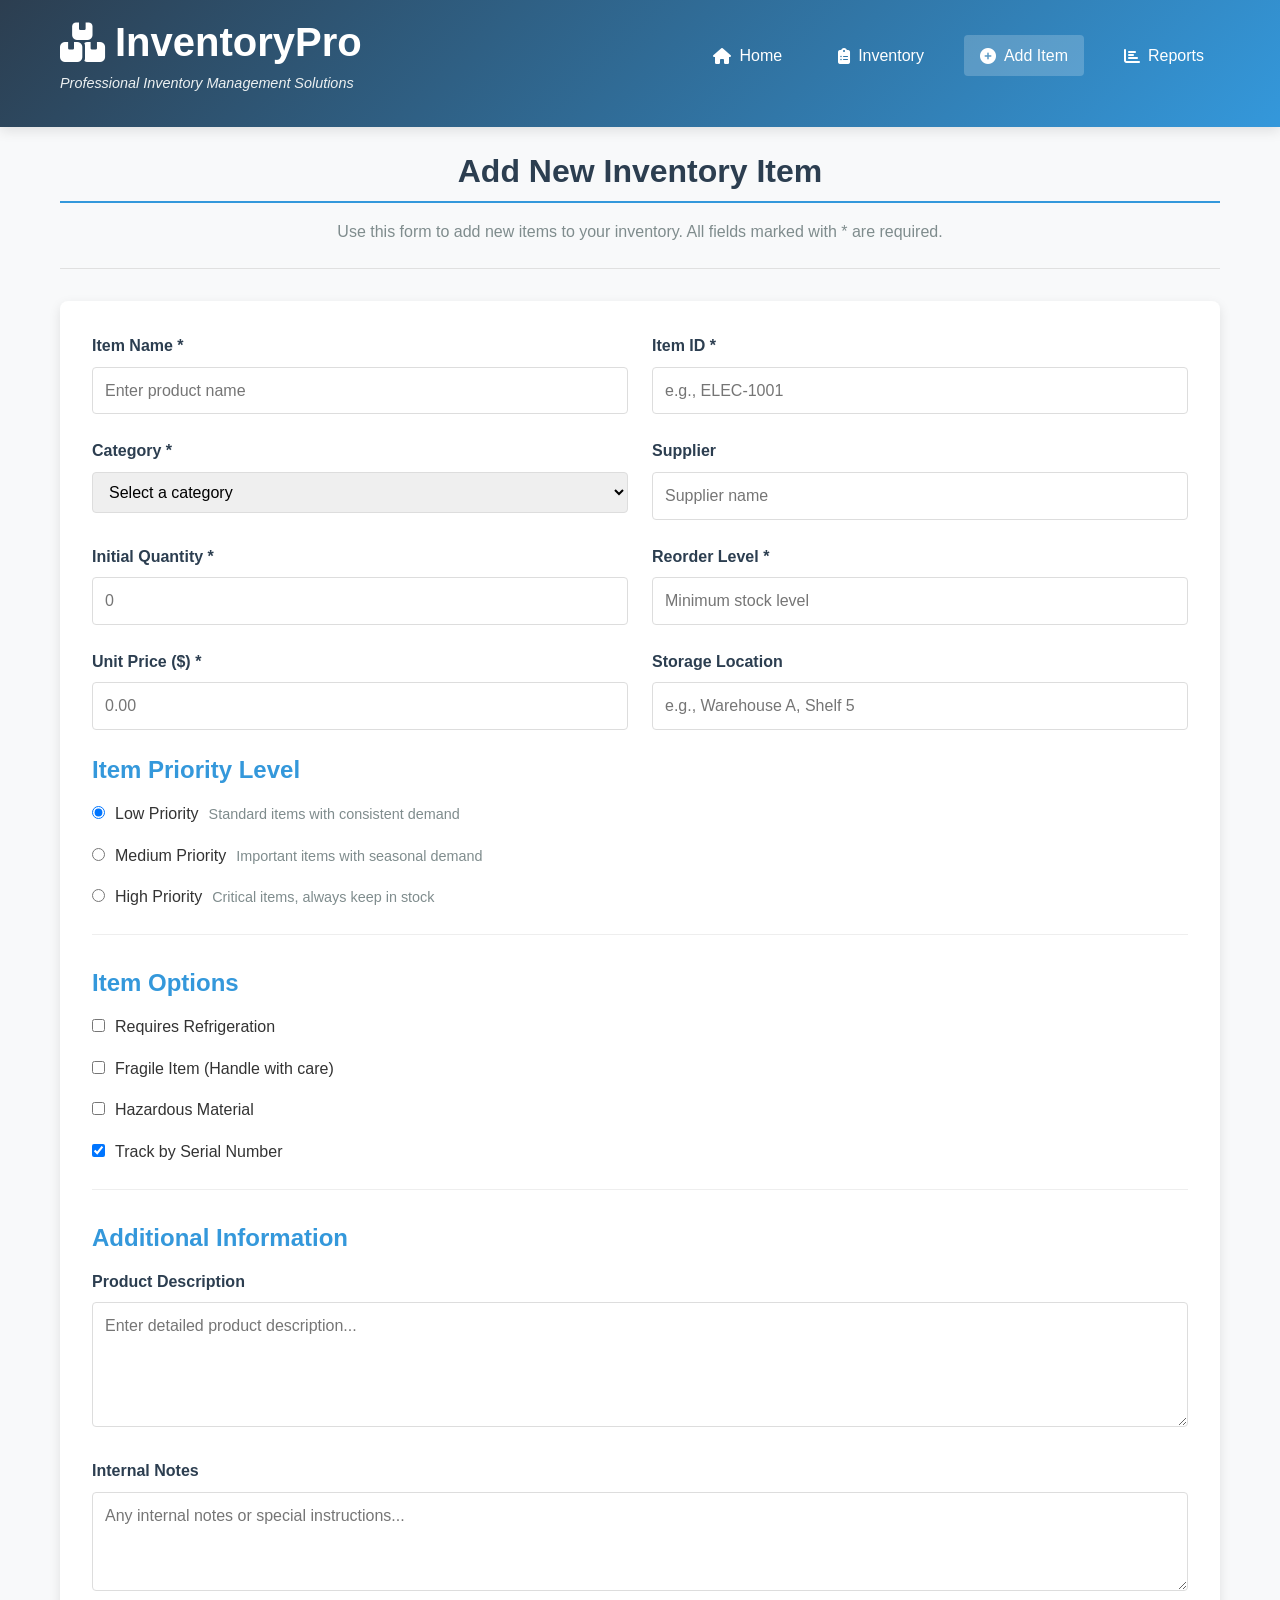
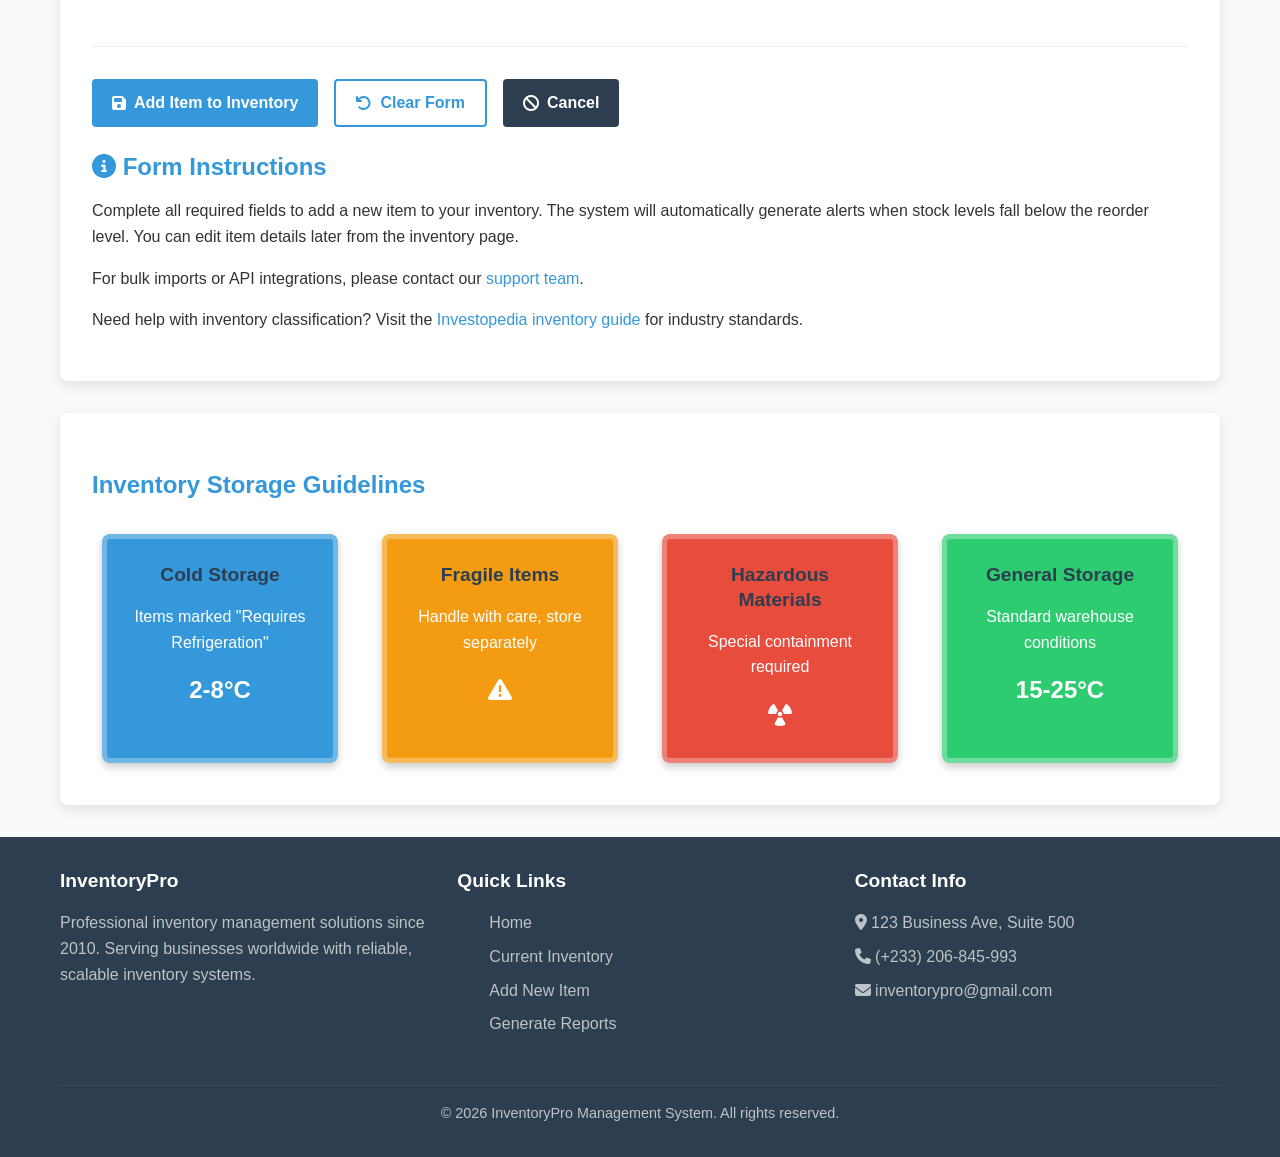
<file: .github/workflows/add-item.html>
<!DOCTYPE html>
<html lang="en">
<head>
    <meta charset="UTF-8">
    <meta name="viewport" content="width=device-width, initial-scale=1.0">
    <!-- Bootstrap CSS for additional styling (used alongside custom CSS) -->
    <link href="https://cdn.jsdelivr.net/npm/bootstrap@5.3.0/dist/css/bootstrap.min.css" rel="stylesheet">
    <title>Add Inventory Item | InventoryPro</title>
    <!-- External CSS and Font Awesome for icons -->
    <link rel="stylesheet" href="styles.css">
    <link rel="stylesheet" href="https://cdnjs.cloudflare.com/ajax/libs/font-awesome/6.4.0/css/all.min.css">
</head>
<body>
    <!-- ==================== HEADER SECTION ==================== -->
    <!-- Contains logo, tagline, and main navigation menu -->
    <header class="main-header">
        <div class="container">
            <!-- Logo and Branding -->
            <div class="logo">
                <h1><i class="fas fa-boxes"></i> InventoryPro</h1>
                <p class="tagline">Professional Inventory Management Solutions</p>
            </div>
            <!-- Main Navigation Menu -->
            <nav class="main-nav">
                <ul>
                    <li><a href="index.html"><i class="fas fa-home"></i> Home</a></li>
                    <li><a href="inventory.html"><i class="fas fa-clipboard-list"></i> Inventory</a></li>
                    <li><a href="add-item.html" class="active"><i class="fas fa-plus-circle"></i> Add Item</a></li>
                    <li><a href="reports.html"><i class="fas fa-chart-bar"></i> Reports</a></li>
                </ul>
            </nav>
        </div>
    </header>

    <!-- ==================== MAIN CONTENT SECTION ==================== -->
    <main class="container">
        <!-- Page Title and Description -->
        <div class="page-title">
            <h2>Add New Inventory Item</h2>
            <p>Use this form to add new items to your inventory. All fields marked with * are required.</p>
        </div>

        <!-- ==================== ADD ITEM FORM ==================== -->
        <div class="form-container">
            <form action="#" method="post" class="inventory-form">
                <!-- Row 1: Item Name and ID (Required Fields) -->
                <div class="form-row">
                    <div class="form-group">
                        <label for="item-name">Item Name *</label>
                        <input type="text" id="item-name" name="item-name" placeholder="Enter product name" required>
                    </div>
                    <div class="form-group">
                        <label for="item-id">Item ID *</label>
                        <input type="text" id="item-id" name="item-id" placeholder="e.g., ELEC-1001" required>
                    </div>
                </div>

                <!-- Row 2: Category and Supplier -->
                <div class="form-row">
                    <div class="form-group">
                        <label for="category">Category *</label>
                        <select id="category" name="category" required>
                            <option value="">Select a category</option>
                            <option value="electronics">Electronics</option>
                            <option value="furniture">Furniture</option>
                            <option value="supplies">Office Supplies</option>
                            <option value="software">Software</option>
                            <option value="other">Other</option>
                        </select>
                    </div>
                    <div class="form-group">
                        <label for="supplier">Supplier</label>
                        <input type="text" id="supplier" name="supplier" placeholder="Supplier name">
                    </div>
                </div>

                <!-- Row 3: Quantity and Reorder Level -->
                <div class="form-row">
                    <div class="form-group">
                        <label for="quantity">Initial Quantity *</label>
                        <input type="number" id="quantity" name="quantity" min="0" step="1" placeholder="0" required>
                    </div>
                    <div class="form-group">
                        <label for="reorder-level">Reorder Level *</label>
                        <input type="number" id="reorder-level" name="reorder-level" min="0" step="1" placeholder="Minimum stock level" required>
                    </div>
                </div>

                <!-- Row 4: Unit Price and Storage Location -->
                <div class="form-row">
                    <div class="form-group">
                        <label for="unit-price">Unit Price ($) *</label>
                        <input type="number" id="unit-price" name="unit-price" min="0" step="0.01" placeholder="0.00" required>
                    </div>
                    <div class="form-group">
                        <label for="location">Storage Location</label>
                        <input type="text" id="location" name="location" placeholder="e.g., Warehouse A, Shelf 5">
                    </div>
                </div>

                <!-- ========== PRIORITY LEVEL SECTION ========== -->
                <div class="form-section">
                    <h3>Item Priority Level</h3>
                    <div class="radio-group">
                        <!-- Low Priority Option (Default) -->
                        <div class="radio-option">
                            <input type="radio" id="priority-low" name="priority" value="low" checked>
                            <label for="priority-low">Low Priority</label>
                            <span class="radio-description">Standard items with consistent demand</span>
                        </div>
                        <!-- Medium Priority Option -->
                        <div class="radio-option">
                            <input type="radio" id="priority-medium" name="priority" value="medium">
                            <label for="priority-medium">Medium Priority</label>
                            <span class="radio-description">Important items with seasonal demand</span>
                        </div>
                        <!-- High Priority Option -->
                        <div class="radio-option">
                            <input type="radio" id="priority-high" name="priority" value="high">
                            <label for="priority-high">High Priority</label>
                            <span class="radio-description">Critical items, always keep in stock</span>
                        </div>
                    </div>
                </div>

                <!-- ========== ITEM OPTIONS SECTION ========== -->
                <div class="form-section">
                    <h3>Item Options</h3>
                    <div class="checkbox-group">
                        <!-- Special handling checkboxes -->
                        <div class="checkbox-option">
                            <input type="checkbox" id="requires-refrigeration" name="requires-refrigeration">
                            <label for="requires-refrigeration">Requires Refrigeration</label>
                        </div>
                        <div class="checkbox-option">
                            <input type="checkbox" id="fragile-item" name="fragile-item">
                            <label for="fragile-item">Fragile Item (Handle with care)</label>
                        </div>
                        <div class="checkbox-option">
                            <input type="checkbox" id="hazardous-material" name="hazardous-material">
                            <label for="hazardous-material">Hazardous Material</label>
                        </div>
                        <div class="checkbox-option">
                            <input type="checkbox" id="serial-tracked" name="serial-tracked" checked>
                            <label for="serial-tracked">Track by Serial Number</label>
                        </div>
                    </div>
                </div>

                <!-- ========== ADDITIONAL INFORMATION SECTION ========== -->
                <div class="form-section">
                    <h3>Additional Information</h3>
                    <!-- Product Description Textarea -->
                    <div class="form-row">
                        <div class="form-group">
                            <label for="description">Product Description</label>
                            <textarea id="description" name="description" rows="4" placeholder="Enter detailed product description..."></textarea>
                        </div>
                    </div>
                    <!-- Internal Notes Textarea -->
                    <div class="form-row">
                        <div class="form-group">
                            <label for="notes">Internal Notes</label>
                            <textarea id="notes" name="notes" rows="3" placeholder="Any internal notes or special instructions..."></textarea>
                        </div>
                    </div>
                </div>

                <!-- ========== FORM ACTION BUTTONS ========== -->
                <div class="form-actions">
                    <button type="submit" class="btn btn-primary">
                        <i class="fas fa-save"></i> Add Item to Inventory
                    </button>
                    <button type="reset" class="btn btn-outline">
                        <i class="fas fa-undo"></i> Clear Form
                    </button>
                    <a href="inventory.html" class="btn btn-secondary">
                        <i class="fas fa-ban"></i> Cancel
                    </a>
                </div>
            </form>

            <!-- ========== FORM HELP SIDEBAR ========== -->
            <div class="form-help">
                <h3><i class="fas fa-info-circle"></i> Form Instructions</h3>
                <p>Complete all required fields to add a new item to your inventory. The system will automatically generate alerts when stock levels fall below the reorder level. You can edit item details later from the inventory page.</p>
                <p>For bulk imports or API integrations, please contact our <a href="mailto:support@inventorypro.com">support team</a>.</p>
                <p>Need help with inventory classification? Visit the <a href="https://www.investopedia.com/terms/i/inventory.asp" target="_blank">Investopedia inventory guide</a> for industry standards.</p>
            </div>
        </div>

        <!-- ========== STORAGE GUIDELINES VISUALIZATION ========== -->
        <div class="box-model-demo">
            <h3>Inventory Storage Guidelines</h3>
            <div class="box-container">
                <!-- Cold Storage Box -->
                <div class="box cold-storage">
                    <h4>Cold Storage</h4>
                    <p>Items marked "Requires Refrigeration"</p>
                    <div class="temp-indicator">2-8°C</div>
                </div>
                <!-- Fragile Items Box -->
                <div class="box fragile-storage">
                    <h4>Fragile Items</h4>
                    <p>Handle with care, store separately</p>
                    <div class="icon"><i class="fas fa-exclamation-triangle"></i></div>
                </div>
                <!-- Hazardous Materials Box -->
                <div class="box hazardous-storage">
                    <h4>Hazardous Materials</h4>
                    <p>Special containment required</p>
                    <div class="icon"><i class="fas fa-radiation"></i></div>
                </div>
                <!-- General Storage Box -->
                <div class="box general-storage">
                    <h4>General Storage</h4>
                    <p>Standard warehouse conditions</p>
                    <div class="temp-indicator">15-25°C</div>
                </div>
            </div>
        </div>
    </main>

    <!-- ==================== FOOTER SECTION ==================== -->
    <!-- Contains company info, quick links, and contact details -->
    <footer class="main-footer">
        <div class="container">
            <div class="footer-content">
                <!-- Company Description -->
                <div class="footer-section">
                    <h4>InventoryPro</h4>
                    <p>Professional inventory management solutions since 2010. Serving businesses worldwide with reliable, scalable inventory systems.</p>
                </div>
                <!-- Quick Links Navigation -->
                <div class="footer-section">
                    <h4>Quick Links</h4>
                    <ul>
                        <li><a href="index.html">Home</a></li>
                        <li><a href="inventory.html">Current Inventory</a></li>
                        <li><a href="add-item.html">Add New Item</a></li>
                        <li><a href="reports.html">Generate Reports</a></li>
                    </ul>
                </div>
                <!-- Contact Information -->
                <div class="footer-section">
                    <h4>Contact Info</h4>
                    <p><i class="fas fa-map-marker-alt"></i> 123 Business Ave, Suite 500</p>
                    <p><i class="fas fa-phone"></i> (+233) 206-845-993</p>
                    <p><i class="fas fa-envelope"></i> inventorypro@gmail.com</p>
                </div>
            </div>
            <!-- Copyright Notice -->
            <div class="footer-bottom">
                <p>&copy; 2026 InventoryPro Management System. All rights reserved.</p>
            </div>
        </div>
    </footer>
    <!-- Bootstrap JavaScript Bundle -->
    <script src="https://cdn.jsdelivr.net/npm/bootstrap@5.3.0/dist/js/bootstrap.bundle.min.js"></script>
</body>
</html>
</file>
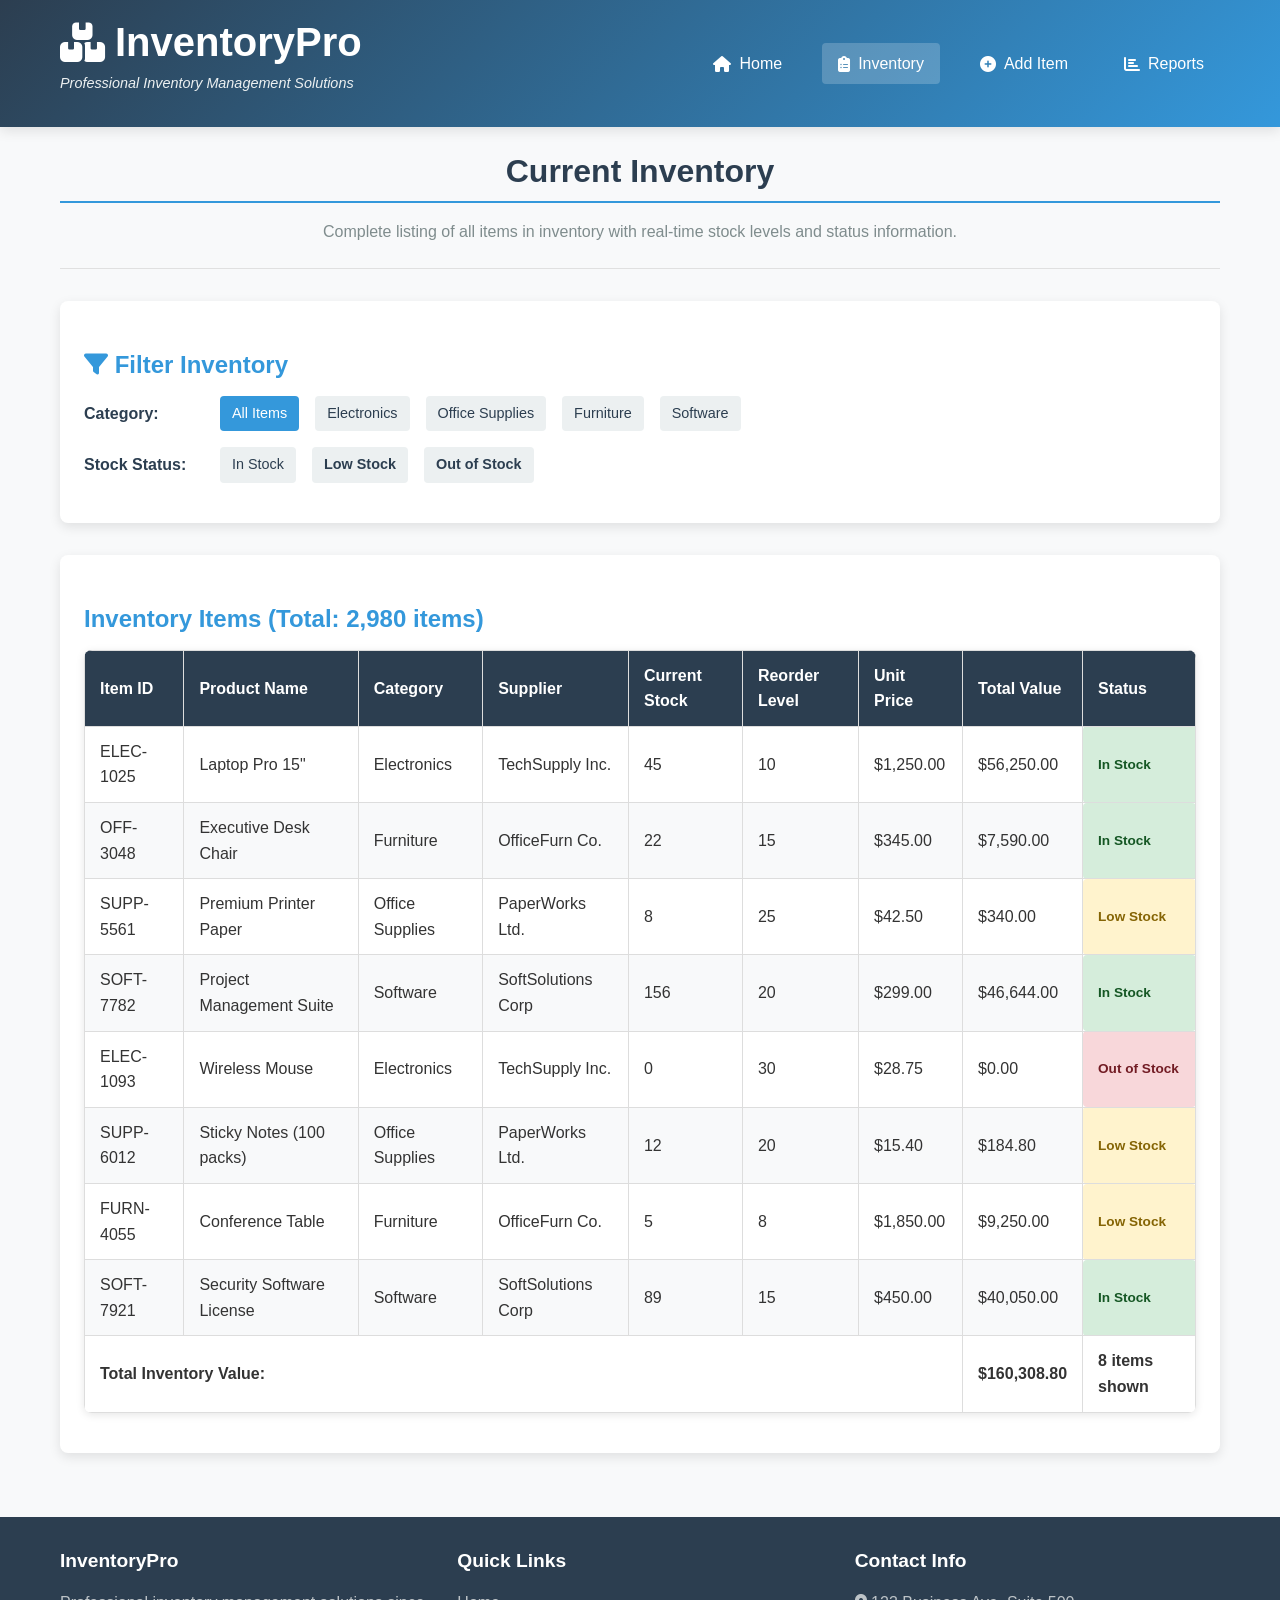
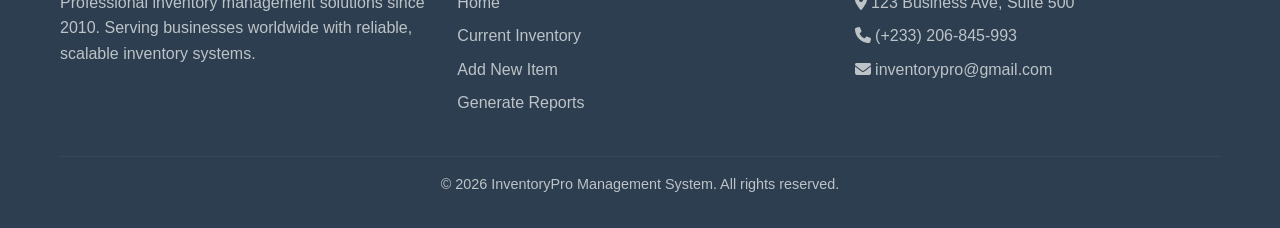
<file: .github/workflows/inventory.html>
<!DOCTYPE html>
<html lang="en">
<head>
    <meta charset="UTF-8">
    <meta name="viewport" content="width=device-width, initial-scale=1.0">
    <title>Current Inventory | InventoryPro</title>
    <!-- External CSS and Font Awesome for icons -->
    <link rel="stylesheet" href="styles.css">
    <link rel="stylesheet" href="https://cdnjs.cloudflare.com/ajax/libs/font-awesome/6.4.0/css/all.min.css">
    <!-- ===== INLINE STYLES - Footer positioning fix ===== -->
    <!-- These 3 lines ensure footer stays at bottom even with minimal content -->
    <style>
        /* Add ONLY these 3 lines to fix footer positioning */
        body {
            display: flex;
            flex-direction: column;
            min-height: 100vh;
        }
        main {
            flex: 1;
        }
    </style>
</head>
<body>
    <!-- ==================== HEADER SECTION ==================== -->
    <!-- Contains logo, tagline, and main navigation menu -->
    <header class="main-header">
        <div class="container">
            <!-- Logo and Branding -->
            <div class="logo">
                <h1><i class="fas fa-boxes"></i> InventoryPro</h1>
                <p class="tagline">Professional Inventory Management Solutions</p>
            </div>
            <!-- Main Navigation Menu -->
            <nav class="main-nav">
                <ul>
                    <li><a href="index.html"><i class="fas fa-home"></i> Home</a></li>
                    <li><a href="inventory.html" class="active"><i class="fas fa-clipboard-list"></i> Inventory</a></li>
                    <li><a href="add-item.html"><i class="fas fa-plus-circle"></i> Add Item</a></li>
                    <li><a href="reports.html"><i class="fas fa-chart-bar"></i> Reports</a></li>
                </ul>
            </nav>
        </div>
    </header>

    <!-- ==================== MAIN CONTENT SECTION ==================== -->
    <main class="container">
        <!-- Page Title and Description -->
        <div class="page-title">
            <h2>Current Inventory</h2>
            <p>Complete listing of all items in inventory with real-time stock levels and status information.</p>
        </div>

        <!-- ========== FILTER SECTION ========== -->
        <!-- Allows users to filter inventory by category or stock status -->
        <div class="filter-section">
            <h3><i class="fas fa-filter"></i> Filter Inventory</h3>
            <!-- Category Filters -->
            <div class="filter-options">
                <span class="filter-label">Category:</span>
                <a href="#" class="filter-btn active">All Items</a>
                <a href="#" class="filter-btn">Electronics</a>
                <a href="#" class="filter-btn">Office Supplies</a>
                <a href="#" class="filter-btn">Furniture</a>
                <a href="#" class="filter-btn">Software</a>
            </div>
            <!-- Stock Status Filters -->
            <div class="filter-options">
                <span class="filter-label">Stock Status:</span>
                <a href="#" class="filter-btn">In Stock</a>
                <a href="#" class="filter-btn warning">Low Stock</a>
                <a href="#" class="filter-btn danger">Out of Stock</a>
            </div>
        </div>

        <!-- ========== INVENTORY TABLE ========== -->
        <div class="table-container">
            <h3>Inventory Items (Total: 2,980 items)</h3>
            <!-- Main inventory data table showing all items with details -->
            <table class="inventory-table">
                <thead>
                    <tr>
                        <th>Item ID</th>
                        <th>Product Name</th>
                        <th>Category</th>
                        <th>Supplier</th>
                        <th>Current Stock</th>
                        <th>Reorder Level</th>
                        <th>Unit Price</th>
                        <th>Total Value</th>
                        <th>Status</th>
                    </tr>
                </thead>
                <tbody>
                    <!-- Electronics: Laptop (In Stock) -->
                    <tr>
                        <td>ELEC-1025</td>
                        <td>Laptop Pro 15"</td>
                        <td>Electronics</td>
                        <td>TechSupply Inc.</td>
                        <td>45</td>
                        <td>10</td>
                        <td>$1,250.00</td>
                        <td>$56,250.00</td>
                        <td class="status in-stock">In Stock</td>
                    </tr>
                    <!-- Furniture: Desk Chair (In Stock) -->
                    <tr>
                        <td>OFF-3048</td>
                        <td>Executive Desk Chair</td>
                        <td>Furniture</td>
                        <td>OfficeFurn Co.</td>
                        <td>22</td>
                        <td>15</td>
                        <td>$345.00</td>
                        <td>$7,590.00</td>
                        <td class="status in-stock">In Stock</td>
                    </tr>
                    <!-- Office Supplies: Printer Paper (Low Stock) -->
                    <tr>
                        <td>SUPP-5561</td>
                        <td>Premium Printer Paper</td>
                        <td>Office Supplies</td>
                        <td>PaperWorks Ltd.</td>
                        <td>8</td>
                        <td>25</td>
                        <td>$42.50</td>
                        <td>$340.00</td>
                        <td class="status low-stock">Low Stock</td>
                    </tr>
                    <!-- Software: Project Management Suite (In Stock) -->
                    <tr>
                        <td>SOFT-7782</td>
                        <td>Project Management Suite</td>
                        <td>Software</td>
                        <td>SoftSolutions Corp</td>
                        <td>156</td>
                        <td>20</td>
                        <td>$299.00</td>
                        <td>$46,644.00</td>
                        <td class="status in-stock">In Stock</td>
                    </tr>
                    <!-- Electronics: Wireless Mouse (Out of Stock) -->
                    <tr>
                        <td>ELEC-1093</td>
                        <td>Wireless Mouse</td>
                        <td>Electronics</td>
                        <td>TechSupply Inc.</td>
                        <td>0</td>
                        <td>30</td>
                        <td>$28.75</td>
                        <td>$0.00</td>
                        <td class="status out-of-stock">Out of Stock</td>
                    </tr>
                    <!-- Office Supplies: Sticky Notes (Low Stock) -->
                    <tr>
                        <td>SUPP-6012</td>
                        <td>Sticky Notes (100 packs)</td>
                        <td>Office Supplies</td>
                        <td>PaperWorks Ltd.</td>
                        <td>12</td>
                        <td>20</td>
                        <td>$15.40</td>
                        <td>$184.80</td>
                        <td class="status low-stock">Low Stock</td>
                    </tr>
                    <!-- Furniture: Conference Table (Low Stock) -->
                    <tr>
                        <td>FURN-4055</td>
                        <td>Conference Table</td>
                        <td>Furniture</td>
                        <td>OfficeFurn Co.</td>
                        <td>5</td>
                        <td>8</td>
                        <td>$1,850.00</td>
                        <td>$9,250.00</td>
                        <td class="status low-stock">Low Stock</td>
                    </tr>
                    <!-- Software: Security Software License (In Stock) -->
                    <tr>
                        <td>SOFT-7921</td>
                        <td>Security Software License</td>
                        <td>Software</td>
                        <td>SoftSolutions Corp</td>
                        <td>89</td>
                        <td>15</td>
                        <td>$450.00</td>
                        <td>$40,050.00</td>
                        <td class="status in-stock">In Stock</td>
                    </tr>
                </tbody>
                <!-- Table Footer with Summary -->
                <tfoot>
                    <tr>
                        <td colspan="7" class="summary-cell">Total Inventory Value:</td>
                        <td class="summary-cell">$160,308.80</td>
                        <td class="summary-cell">8 items shown</td>
                    </tr>
                </tfoot>
            </table>
        </div>
    </main>

    <!-- ==================== FOOTER SECTION ==================== -->
    <!-- Contains company info, quick links, and contact details -->
    <footer class="main-footer">
        <div class="container">
            <div class="footer-content">
                <!-- Company Description -->
                <div class="footer-section">
                    <h4>InventoryPro</h4>
                    <p>Professional inventory management solutions since 2010. Serving businesses worldwide with reliable, scalable inventory systems.</p>
                </div>
                <!-- Quick Links Navigation -->
                <div class="footer-section">
                    <h4>Quick Links</h4>
                    <ul>
                        <li><a href="index.html">Home</a></li>
                        <li><a href="inventory.html">Current Inventory</a></li>
                        <li><a href="add-item.html">Add New Item</a></li>
                        <li><a href="reports.html">Generate Reports</a></li>
                    </ul>
                </div>
                <!-- Contact Information -->
                <div class="footer-section">
                    <h4>Contact Info</h4>
                    <p><i class="fas fa-map-marker-alt"></i> 123 Business Ave, Suite 500</p>
                    <p><i class="fas fa-phone"></i> (+233) 206-845-993</p>
                    <p><i class="fas fa-envelope"></i> inventorypro@gmail.com</p>
                </div>
            </div>
            <!-- Copyright Notice -->
            <div class="footer-bottom">
                <p>&copy; 2026 InventoryPro Management System. All rights reserved.</p>
            </div>
        </div>
    </footer>
    <!-- Bootstrap JavaScript Bundle -->
    <script src="https://cdn.jsdelivr.net/npm/bootstrap@5.3.0/dist/js/bootstrap.bundle.min.js"></script>
</body>
</html>
</file>
<file: .github/workflows/styles.css>
/* ========== GLOBAL RESET ========== */
/* Removes default margins/padding and sets box-sizing to border-box for consistent layout */
* {
    margin: 0;
    padding: 0;
    box-sizing: border-box;
}

/* ========== BODY & TYPOGRAPHY ========== */
/* Sets default font, colors, and background for the entire site */
body {
    font-family: 'Segoe UI', Tahoma, Geneva, Verdana, sans-serif;
    line-height: 1.6;
    color: #333;
    background-color: #f8f9fa;
}

/* ========== CONTAINER ========== */
/* Centralized container for consistent max-width and padding across all pages */
.container {
    width: 100%;
    max-width: 1200px;
    margin: 0 auto;
    padding: 0 20px;
}

/* ========== HEADINGS ========== */
/* Consistent heading styles with color scheme */
h1, h2, h3, h4, h5, h6 {
    font-weight: 600;
    line-height: 1.3;
    margin-bottom: 1rem;
    color: #2c3e50;
}

h1 {
    font-size: 2.5rem;
}

h2 {
    font-size: 2rem;
    border-bottom: 2px solid #3498db;
    padding-bottom: 0.5rem;
    margin-top: 1.5rem;
}

h3 {
    font-size: 1.5rem;
    color: #3498db;
    margin-top: 1.5rem;
}

h4 {
    font-size: 1.2rem;
    color: #2c3e50;
}

p {
    margin-bottom: 1rem;
}

/* ========== LINKS ========== */
/* Default link styling with hover effects */
a {
    color: #3498db;
    text-decoration: none;
    transition: color 0.3s;
}

a:hover {
    color: #2980b9;
}

/* ========== HEADER SECTION ========== */
/* Main header with gradient background and sticky positioning */
.main-header {
    background: linear-gradient(135deg, #2c3e50 0%, #3498db 100%);
    color: white;
    padding: 1rem 0;
    box-shadow: 0 4px 12px rgba(0, 0, 0, 0.1);
    position: sticky;
    top: 0;
    z-index: 1000;
}

/* Flex layout for header container */
.main-header .container {
    display: flex;
    justify-content: space-between;
    align-items: center;
}

/* Logo styling */
.logo h1 {
    color: white;
    margin-bottom: 0.25rem;
    display: flex;
    align-items: center;
    gap: 10px;
}

.tagline {
    color: #ecf0f1;
    font-size: 0.9rem;
    font-style: italic;
}

/* ========== NAVIGATION ========== */
/* Main navigation menu styling */
.main-nav ul {
    display: flex;
    list-style: none;
    gap: 1.5rem;
}

.main-nav a {
    color: white;
    padding: 0.5rem 1rem;
    border-radius: 4px;
    display: flex;
    align-items: center;
    gap: 8px;
    font-weight: 500;
}

.main-nav a:hover, .main-nav a.active {
    background-color: rgba(255, 255, 255, 0.2);
    color: white;
}

/* ========== MAIN CONTENT ========== */
/* Main content area with minimum height calculation */
main {
    padding: 2rem 0;
    min-height: calc(100vh - 200px);
}

/* Page title section with bottom border */
.page-title {
    text-align: center;
    margin-bottom: 2rem;
    padding-bottom: 1.5rem;
    border-bottom: 1px solid #e0e0e0;
}

.page-title p {
    color: #7f8c8d;
    max-width: 800px;
    margin: 0 auto;
}

/* ========== LAYOUT GRID ========== */
/* Two-column layout for home page */
.content-layout {
    display: grid;
    grid-template-columns: 2fr 1fr;
    gap: 2rem;
    margin-bottom: 2rem;
}

/* Column containers */
.col-left, .col-right {
    display: flex;
    flex-direction: column;
    gap: 2rem;
}

/* ========== TABLE STYLES ========== */
/* Invisible table used for layout purposes */
.invisible-table {
    width: 100%;
    border-collapse: collapse;
    margin: 1rem 0;
}

.invisible-table td.layout-cell {
    padding: 1rem;
    vertical-align: top;
}

/* Data table styling with alternating rows */
.data-table {
    width: 100%;
    border-collapse: collapse;
    margin: 1rem 0;
    box-shadow: 0 2px 8px rgba(0, 0, 0, 0.1);
    border-radius: 8px;
    overflow: hidden;
}

.data-table th, .data-table td {
    padding: 12px 15px;
    text-align: left;
    border: 1px solid #ddd;
}

.data-table th {
    background-color: #3498db;
    color: white;
    font-weight: 600;
}

.data-table tr:nth-child(even) {
    background-color: #f8f9fa;
}

.data-table tr:hover {
    background-color: #e8f4fc;
}

/* Inventory table specific styling */
.inventory-table {
    width: 100%;
    border-collapse: collapse;
    margin: 1rem 0;
    box-shadow: 0 2px 8px rgba(0, 0, 0, 0.1);
    border-radius: 8px;
    overflow: hidden;
}

.inventory-table th, .inventory-table td {
    padding: 12px 15px;
    text-align: left;
    border: 1px solid #ddd;
}

.inventory-table th {
    background-color: #2c3e50;
    color: white;
    font-weight: 600;
}

.inventory-table tr:nth-child(even) {
    background-color: #f8f9fa;
}

/* ========== STATUS INDICATORS ========== */
/* Color-coded status badges for inventory items */
.status {
    font-weight: 600;
    padding: 4px 8px;
    border-radius: 4px;
    font-size: 0.85rem;
}

.status.in-stock {
    background-color: #d5eddb;
    color: #155724;
}

.status.low-stock {
    background-color: #fff3cd;
    color: #856404;
}

.status.out-of-stock {
    background-color: #f8d7da;
    color: #721c24;
}

/* Warning and danger text colors */
.warning {
    color: #e67e22;
    font-weight: 600;
}

.danger {
    color: #e74c3c;
    font-weight: 600;
}

/* Total row styling */
.total-row {
    font-weight: 600;
    background-color: #ecf0f1 !important;
}

.summary-cell {
    font-weight: 600;
    text-align: right;
}

/* ========== FORM STYLES ========== */
/* Container for forms with white background and shadow */
.form-container {
    background-color: white;
    border-radius: 8px;
    padding: 2rem;
    box-shadow: 0 4px 12px rgba(0, 0, 0, 0.1);
    margin-bottom: 2rem;
}

/* Flex row for form fields */
.form-row {
    display: flex;
    gap: 1.5rem;
    margin-bottom: 1.5rem;
}

/* Form group container */
.form-group {
    flex: 1;
}

.form-group.full-width {
    flex: 0 0 100%;
}

/* Form labels */
.form-group label {
    display: block;
    margin-bottom: 0.5rem;
    font-weight: 600;
    color: #2c3e50;
}

/* Form input styling */
.form-group input[type="text"],
.form-group input[type="number"],
.form-group select,
.form-group textarea {
    width: 100%;
    padding: 10px 12px;
    border: 1px solid #ddd;
    border-radius: 4px;
    font-family: inherit;
    font-size: 1rem;
    transition: border-color 0.3s;
}

/* Focus state for inputs */
.form-group input[type="text"]:focus,
.form-group input[type="number"]:focus,
.form-group select:focus,
.form-group textarea:focus {
    border-color: #3498db;
    outline: none;
    box-shadow: 0 0 0 3px rgba(52, 152, 219, 0.2);
}

/* Form section divider */
.form-section {
    margin-bottom: 2rem;
    padding-bottom: 1.5rem;
    border-bottom: 1px solid #eee;
}

/* Radio and checkbox groups */
.radio-group, .checkbox-group {
    display: flex;
    flex-direction: column;
    gap: 1rem;
}

.radio-option, .checkbox-option {
    display: flex;
    align-items: flex-start;
    gap: 10px;
}

.radio-option input[type="radio"],
.checkbox-option input[type="checkbox"] {
    margin-top: 5px;
}

.radio-description {
    display: block;
    font-size: 0.9rem;
    color: #7f8c8d;
    margin-top: 2px;
}

/* ========== BUTTONS ========== */
/* Form action buttons container */
.form-actions {
    display: flex;
    gap: 1rem;
    margin-top: 2rem;
}

/* Base button styling */
.btn {
    display: inline-flex;
    align-items: center;
    justify-content: center;
    gap: 8px;
    padding: 10px 20px;
    border-radius: 4px;
    font-weight: 600;
    cursor: pointer;
    border: none;
    font-size: 1rem;
    transition: all 0.3s;
    text-decoration: none;
}

/* Primary button (blue) */
.btn-primary {
    background-color: #3498db;
    color: white;
}

.btn-primary:hover {
    background-color: #2980b9;
    color: white;
}

/* Secondary button (dark blue) */
.btn-secondary {
    background-color: #2c3e50;
    color: white;
}

.btn-secondary:hover {
    background-color: #1a252f;
    color: white;
}

/* Outline button (transparent with blue border) */
.btn-outline {
    background-color: transparent;
    color: #3498db;
    border: 2px solid #3498db;
}

.btn-outline:hover {
    background-color: #3498db;
    color: white;
}

/* Small button variant */
.btn-small {
    padding: 6px 12px;
    font-size: 0.9rem;
}

/* ========== IMAGE STYLES ========== */
/* Rollover image container with hover effects */
.rollover-container {
    position: relative;
    margin: 1rem 0;
}

.rollover-image {
    width: 100%;
    height: 250px;
    object-fit: cover;
    border-radius: 8px;
    transition: all 0.5s ease;
    border: 3px solid #3498db;
}

.rollover-image:hover {
    filter: brightness(1.1) contrast(1.1);
    transform: scale(1.02);
    box-shadow: 0 8px 20px rgba(0, 0, 0, 0.2);
}

/* Linked image with hover border effect */
.linked-image {
    width: 100%;
    height: 200px;
    object-fit: cover;
    border-radius: 8px;
    transition: all 0.3s;
    border: 3px solid transparent;
}

.linked-image:hover {
    border-color: #3498db;
    box-shadow: 0 4px 12px rgba(52, 152, 219, 0.3);
}

/* Image caption styling */
.image-caption {
    font-size: 0.9rem;
    color: #7f8c8d;
    text-align: center;
    margin-top: 0.5rem;
    font-style: italic;
}

/* Image container with overlay */
.image-container {
    position: relative;
    margin: 1.5rem 0;
    border-radius: 8px;
    overflow: hidden;
}

.analysis-image {
    width: 100%;
    height: 300px;
    object-fit: cover;
}

.image-overlay {
    position: absolute;
    bottom: 0;
    left: 0;
    right: 0;
    background: rgba(44, 62, 80, 0.85);
    color: white;
    padding: 1rem;
}

/* ========== BOX MODEL DEMO ========== */
/* Container for colored boxes (CSS Box Model demonstration) */
.box-model-demo {
    background-color: white;
    border-radius: 8px;
    padding: 2rem;
    box-shadow: 0 4px 12px rgba(0, 0, 0, 0.1);
    margin: 2rem 0;
}

/* Flex container for boxes */
.box-container {
    display: flex;
    gap: 1.5rem;
    margin-top: 1.5rem;
}

/* Base box styling */
.box {
    flex: 1;
    padding: 1.5rem;
    border-radius: 8px;
    text-align: center;
    color: white;
    position: relative;
    border: 5px solid rgba(255, 255, 255, 0.3);
    margin: 10px;
    box-shadow: 0 4px 8px rgba(0, 0, 0, 0.2);
}

/* Category-specific box colors */
.box.electronics {
    background-color: #3498db;
}

.box.furniture {
    background-color: #2ecc71;
}

.box.supplies {
    background-color: #e74c3c;
}

.box.software {
    background-color: #9b59b6;
}

/* Storage type box colors */
.box.cold-storage {
    background-color: #3498db;
}

.box.fragile-storage {
    background-color: #f39c12;
}

.box.hazardous-storage {
    background-color: #e74c3c;
}

.box.general-storage {
    background-color: #2ecc71;
}

/* Box indicators */
.temp-indicator, .icon {
    margin-top: 1rem;
    font-size: 1.5rem;
    font-weight: bold;
}

/* ========== CARD COMPONENTS ========== */
/* Feature, stats, summary, and report cards */
.feature-box, .stats-box, .summary-card, .report-card {
    background-color: white;
    border-radius: 8px;
    padding: 1.5rem;
    box-shadow: 0 4px 12px rgba(0, 0, 0, 0.1);
}

.feature-box h3, .stats-box h3 {
    display: flex;
    align-items: center;
    gap: 10px;
    margin-top: 0;
}

/* Summary card specific styles */
.summary-card {
    text-align: center;
}

.summary-value {
    font-size: 2rem;
    font-weight: 700;
    margin: 0.5rem 0;
}

.summary-value.success {
    color: #27ae60;
}

.summary-label {
    font-size: 0.9rem;
    color: #7f8c8d;
    margin-bottom: 1rem;
}

/* Report card specific styles */
.report-card {
    text-align: center;
    height: 100%;
    display: flex;
    flex-direction: column;
    align-items: center;
}

.report-icon {
    font-size: 2.5rem;
    color: #3498db;
    margin-bottom: 1rem;
}

/* ========== FILTER SECTION ========== */
/* Filter controls for inventory page */
.filter-section {
    background-color: white;
    border-radius: 8px;
    padding: 1.5rem;
    box-shadow: 0 4px 12px rgba(0, 0, 0, 0.1);
    margin-bottom: 2rem;
}

.filter-options {
    display: flex;
    align-items: center;
    flex-wrap: wrap;
    gap: 1rem;
    margin-bottom: 1rem;
}

.filter-label {
    font-weight: 600;
    color: #2c3e50;
    min-width: 120px;
}

.filter-btn {
    padding: 6px 12px;
    background-color: #ecf0f1;
    border-radius: 4px;
    color: #2c3e50;
    font-size: 0.9rem;
}

.filter-btn:hover, .filter-btn.active {
    background-color: #3498db;
    color: white;
}

/* ========== FOOTER SECTION ========== */
/* Main footer styling */
.main-footer {
    background-color: #2c3e50;
    color: white;
    padding: 2rem 0 1rem;
    margin-top: 2rem;
}

/* Footer content grid layout */
.footer-content {
    display: grid;
    grid-template-columns: repeat(3, 1fr);
    gap: 2rem;
    margin-bottom: 2rem;
}

.footer-section h4 {
    color: white;
    margin-bottom: 1rem;
    font-size: 1.2rem;
}

.footer-section p, .footer-section li {
    color: #bdc3c7;
    margin-bottom: 0.5rem;
}

.footer-section ul {
    list-style: none;
}

.footer-section a {
    color: #bdc3c7;
}

.footer-section a:hover {
    color: #3498db;
}

/* Footer bottom with copyright */
.footer-bottom {
    border-top: 1px solid #34495e;
    padding-top: 1rem;
    text-align: center;
    font-size: 0.9rem;
    color: #bdc3c7;
}

.footer-bottom a {
    color: #bdc3c7;
}

.footer-bottom a:hover {
    color: #3498db;
}

/* ========== UTILITY CLASSES ========== */
/* External link box styling */
.external-link {
    background-color: #f8f9fa;
    border-left: 4px solid #3498db;
    padding: 1rem;
    margin: 1rem 0;
    border-radius: 4px;
}

/* Table container */
.table-container {
    background-color: white;
    border-radius: 8px;
    padding: 1.5rem;
    box-shadow: 0 4px 12px rgba(0, 0, 0, 0.1);
    margin-bottom: 2rem;
}

/* Report output container */
.report-output {
    background-color: white;
    border-radius: 8px;
    padding: 1.5rem;
    box-shadow: 0 4px 12px rgba(0, 0, 0, 0.1);
    margin-bottom: 2rem;
}

/* Report analysis box */
.report-analysis {
    background-color: #f8f9fa;
    padding: 1.5rem;
    border-radius: 8px;
    margin-top: 1.5rem;
}

/* Image analysis container */
.image-analysis {
    background-color: white;
    border-radius: 8px;
    padding: 1.5rem;
    box-shadow: 0 4px 12px rgba(0, 0, 0, 0.1);
}

/* ========== RESPONSIVE DESIGN ========== */
/* Preserving original layout while adding responsive support */

/* Tablets and small desktops */
@media screen and (max-width: 992px) {
    /* Keep original layout but adjust for smaller screens */
    .content-layout {
        grid-template-columns: 1fr;
        gap: 1.5rem;
    }
    
    .footer-content {
        grid-template-columns: repeat(2, 1fr);
        gap: 1.5rem;
    }
    
    h1 {
        font-size: 2.2rem;
    }
    
    h2 {
        font-size: 1.8rem;
    }
    
    .container {
        padding: 0 15px;
    }
}

/* Large tablets and landscape phones */
@media screen and (max-width: 768px) {
    /* Stack header elements */
    .main-header .container {
        flex-direction: column;
        gap: 1rem;
        text-align: center;
    }
    
    .logo h1 {
        justify-content: center;
        font-size: 2rem;
    }
    
    /* Adjust navigation */
    .main-nav ul {
        flex-wrap: wrap;
        justify-content: center;
        gap: 0.5rem;
    }
    
    .main-nav a {
        padding: 0.5rem 0.8rem;
        font-size: 0.9rem;
    }
    
    /* Stack form rows */
    .form-row {
        flex-direction: column;
        gap: 1rem;
    }
    
    /* Stack boxes */
    .box-container {
        flex-direction: column;
        gap: 1rem;
    }
    
    .box {
        margin: 0;
    }
    
    /* Make filters stack */
    .filter-options {
        flex-direction: column;
        align-items: flex-start;
        gap: 0.5rem;
    }
    
    .filter-label {
        margin-bottom: 0.25rem;
    }
    
    /* Adjust footer */
    .footer-content {
        grid-template-columns: 1fr;
        gap: 2rem;
        text-align: center;
    }
    
    /* Make tables horizontally scrollable */
    .table-container {
        overflow-x: auto;
        -webkit-overflow-scrolling: touch;
    }
    
    .inventory-table,
    .data-table {
        min-width: 800px;
    }
    
    /* Convert invisible table to block layout */
    .invisible-table,
    .invisible-table tbody,
    .invisible-table tr,
    .invisible-table td {
        display: block;
    }
    
    .invisible-table td.layout-cell {
        padding: 0.5rem 0;
        margin-bottom: 1rem;
    }
    
    /* Adjust headings */
    h1 {
        font-size: 2rem;
    }
    
    h2 {
        font-size: 1.6rem;
    }
    
    h3 {
        font-size: 1.3rem;
    }
    
    /* Stack buttons */
    .form-actions {
        flex-direction: column;
    }
    
    .btn {
        width: 100%;
        justify-content: center;
    }
    
    /* Adjust image sizes */
    .rollover-image {
        height: 200px;
    }
    
    .linked-image {
        height: 180px;
    }
    
    .analysis-image {
        height: 250px;
    }
    
    /* Adjust cards */
    .report-card {
        height: auto;
        margin-bottom: 1rem;
    }
}

/* Mobile phones */
@media screen and (max-width: 576px) {
    /* Further reduce font sizes */
    h1 {
        font-size: 1.8rem;
    }
    
    h2 {
        font-size: 1.4rem;
    }
    
    h3 {
        font-size: 1.2rem;
    }
    
    .logo h1 {
        font-size: 1.6rem;
    }
    
    .tagline {
        font-size: 0.8rem;
    }
    
    /* Adjust spacing */
    .container {
        padding: 0 12px;
    }
    
    main {
        padding: 1.5rem 0;
    }
    
    .page-title {
        margin-bottom: 1.5rem;
        padding-bottom: 1rem;
    }
    
    /* Form adjustments */
    .form-container {
        padding: 1.5rem;
    }
    
    .form-section {
        margin-bottom: 1.5rem;
        padding-bottom: 1rem;
    }
    
    /* Radio and checkbox adjustments */
    .radio-option, .checkbox-option {
        flex-wrap: wrap;
    }
    
    .radio-description {
        width: 100%;
        margin-left: 28px;
    }
    
    /* Box adjustments */
    .box {
        padding: 1.2rem;
    }
    
    .temp-indicator, .icon {
        font-size: 1.2rem;
    }
    
    /* Image adjustments */
    .rollover-image {
        height: 180px;
    }
    
    .linked-image {
        height: 160px;
    }
    
    .analysis-image {
        height: 200px;
    }
    
    .image-overlay {
        padding: 0.75rem;
    }
    
    .image-overlay h4 {
        font-size: 1rem;
    }
    
    .image-overlay p {
        font-size: 0.85rem;
    }
    
    /* Footer adjustments */
    .footer-section h4 {
        font-size: 1.1rem;
    }
    
    .footer-section p, 
    .footer-section li {
        font-size: 0.9rem;
    }
}

/* Small phones */
@media screen and (max-width: 375px) {
    h1 {
        font-size: 1.6rem;
    }
    
    .logo h1 {
        font-size: 1.4rem;
    }
    
    .main-nav a {
        padding: 0.4rem 0.6rem;
        font-size: 0.8rem;
    }
    
    .btn {
        padding: 8px 16px;
        font-size: 0.9rem;
    }
    
    .filter-btn {
        padding: 5px 10px;
        font-size: 0.85rem;
    }
    
    .box {
        padding: 1rem;
    }
    
    .box h4 {
        font-size: 1rem;
    }
    
    .box p {
        font-size: 0.85rem;
    }
}

/* ========== PRINT STYLES ========== */
/* Hide navigation and buttons when printing */
@media print {
    .main-header, .main-footer, .form-actions, .btn,
    .filter-section, .rollover-container {
        display: none !important;
    }
    
    body {
        font-size: 12pt;
        line-height: 1.4;
        color: #000;
        background: #fff;
    }
    
    .container {
        max-width: 100%;
        padding: 0;
    }
    
    a {
        color: #000;
        text-decoration: underline;
    }
    
    a[href]::after {
        content: " (" attr(href) ")";
        font-size: 0.8em;
        font-weight: normal;
    }
    
    .box {
        break-inside: avoid;
        border: 2px solid #333;
        color: #000 !important;
        background-color: #f5f5f5 !important;
    }
    
    .box h4, .box p {
        color: #000 !important;
    }
    
    h1, h2, h3, h4 {
        color: #000;
        page-break-after: avoid;
    }
    
    .data-table th,
    .inventory-table th {
        background-color: #ddd !important;
        color: #000;
    }
}

/* ========== TOUCH OPTIMIZATIONS ========== */
/* Improve touch targets on mobile */
@media (hover: none) and (pointer: coarse) {
    .btn, 
    .filter-btn,
    .main-nav a,
    .footer-section a {
        min-height: 44px;
        min-width: 44px;
        display: inline-flex;
        align-items: center;
        justify-content: center;
    }
    
    /* Remove hover effects on touch devices */
    .rollover-image:hover,
    .linked-image:hover,
    .btn:hover,
    .filter-btn:hover {
        transform: none;
        filter: none;
    }
    
    /* Add active states instead */
    .btn:active,
    .filter-btn:active,
    .main-nav a:active {
        opacity: 0.8;
    }
    
    /* Prevent text size adjustment on orientation change */
    html {
        -webkit-text-size-adjust: 100%;
    }
    
    /* Better scrolling for tables */
    .table-container {
        -webkit-overflow-scrolling: touch;
    }
}
</file>
